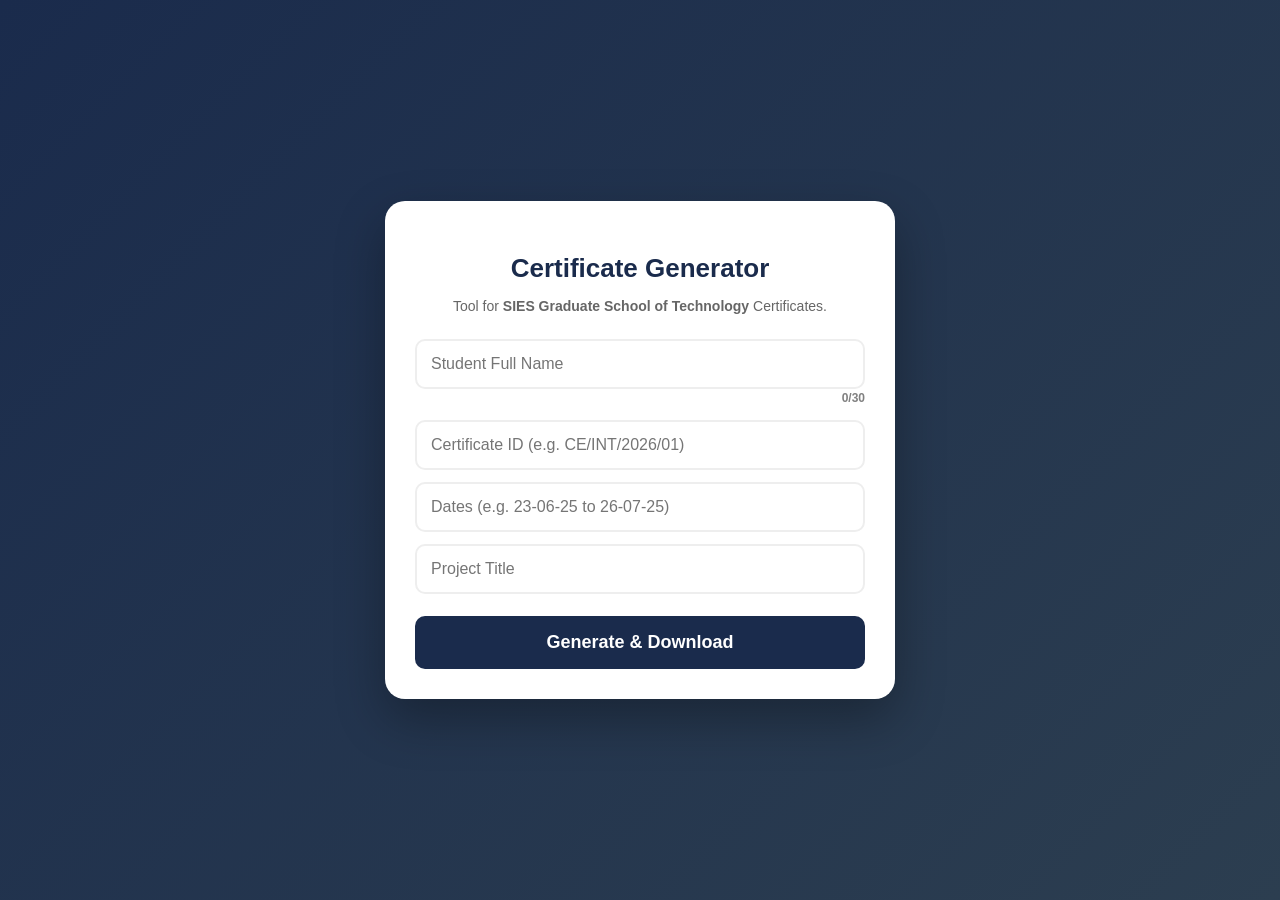
<file: index.html>
<!DOCTYPE html>
<html lang="en">
<head>
    <meta charset="UTF-8">
    <meta name="viewport" content="width=device-width, initial-scale=1.0">
    <title>Internship Certificate | SIES GST</title>
    <link rel="stylesheet" href="style.css">
</head>
<body>

    <div class="container">
        <h2>Certificate Generator</h2>
        <p>Tool for <b>SIES Graduate School of Technology</b> Certificates.</p>
        
        <div class="form-group">
            <input type="text" id="name" placeholder="Student Full Name" maxlength="30" required 
                   oninput="document.getElementById('count').innerText = this.value.length + '/30'">
            <span id="count" style="font-size: 12px; color: gray; display: block; text-align: right; margin-top: -10px; margin-bottom: 15px;">0/30</span>
            
            <input type="text" id="id" placeholder="Certificate ID (e.g. CE/INT/2026/01)" required>
            <input type="text" id="dates" placeholder="Dates (e.g. 23-06-25 to 26-07-25)" required>
            <input type="text" id="project" placeholder="Project Title" required>
            
            <button id="genBtn" onclick="generateCertificate()">Generate & Download</button>
        </div>

        <canvas id="certificateCanvas" style="display:none;"></canvas>
    </div>

    <script>
        async function generateCertificate() {
            const name = document.getElementById('name').value;
            const certId = document.getElementById('id').value;
            const dates = document.getElementById('dates').value;
            const project = document.getElementById('project').value;

            if(!name || !certId || !dates || !project) {
                alert("Please fill all fields");
                return;
            }

            const canvas = document.getElementById('certificateCanvas');
            const ctx = canvas.getContext('2d');
            const btn = document.getElementById('genBtn');
            
            btn.innerText = "Processing...";
            await document.fonts.load('10pt "Great Vibes"');

            const img = new Image();
            img.src = 'template.jpg'; 

            img.onload = function() {
                canvas.width = img.width;
                canvas.height = img.height;
                ctx.drawImage(img, 0, 0);

                // --- 1. CERTIFICATE ID (Top Right Line) ---
                ctx.font = '28px Arial';
                ctx.fillStyle = '#000';
                ctx.textAlign = 'center';
                // Positioned right on the top-right line
                ctx.fillText(certId, 1700, 150);

                // --- 2. STUDENT NAME (Cursive - Main Line) ---
                ctx.font = '100px "Great Vibes"'; 
                ctx.fillStyle = '#1a2b4c';
                ctx.textAlign = 'center';
                // Lowered significantly to sit on the main center line
                ctx.fillText(name, canvas.width / 2, 743); 

                // --- 3. INTERNSHIP DATES (Inside the paragraph) ---
                ctx.font = 'bold 28px Arial';
                ctx.fillStyle = '#333';
                // Positioned to fill the gap between "from" and "to"
                ctx.fillText(dates, 1400, 850);

                // --- 4. PROJECT TITLE (Bottom-most line) ---
                ctx.font = 'bold 30px "Courier New", Courier, monospace'; 
                ctx.fillStyle = '#000';
                // Positioned on the line following "project titled"
                ctx.fillText(`"${project.toUpperCase()}"`, canvas.width / 2, 1000);

                // Export
                const link = document.createElement('a');
                link.download = `${name}_Internship_Certificate.png`;
                link.href = canvas.toDataURL("image/png");
                link.click();
                
                btn.innerText = "Generate & Download";
            };
        }
    </script>
</body>
</html>
</file>
<file: style.css>
/* Import the cursive font for the Student Name */
@import url('https://fonts.googleapis.com/css2?family=Great+Vibes&display=swap');

body {
    font-family: 'Segoe UI', Tahoma, Geneva, Verdana, sans-serif;
    background: linear-gradient(135deg, #1a2b4c 0%, #2c3e50 100%); /* SIES Blue Gradient */
    display: flex;
    justify-content: center;
    align-items: center;
    min-height: 100vh;
    margin: 0;
    color: #333;
}

.container {
    background: #ffffff;
    padding: 30px;
    border-radius: 20px;
    box-shadow: 0 20px 50px rgba(0, 0, 0, 0.3);
    text-align: center;
    width: 90%;
    max-width: 450px; /* Perfect width for mobile and desktop */
}

h2 {
    color: #1a2b4c;
    margin-bottom: 5px;
    font-size: 26px;
}

p {
    color: #666;
    font-size: 14px;
    margin-bottom: 25px;
}

.form-group {
    display: flex;
    flex-direction: column;
}

/* Styling for all input boxes */
input {
    width: 100%;
    padding: 14px;
    margin-bottom: 12px;
    border: 2px solid #eee;
    border-radius: 10px;
    font-size: 16px;
    box-sizing: border-box;
    transition: all 0.3s ease;
}

input:focus {
    border-color: #1a2b4c;
    outline: none;
    box-shadow: 0 0 8px rgba(26, 43, 76, 0.2);
}

/* Character counter styling */
#count {
    font-weight: bold;
    transition: color 0.3s;
}

/* The primary action button */
button {
    background-color: #1a2b4c;
    color: white;
    border: none;
    padding: 16px;
    border-radius: 10px;
    cursor: pointer;
    width: 100%;
    font-size: 18px;
    font-weight: bold;
    margin-top: 10px;
    transition: transform 0.2s, background-color 0.3s;
}

button:hover {
    background-color: #d4af37; /* SIES Gold on hover */
    color: #1a2b4c;
    transform: translateY(-2px);
}

button:active {
    transform: translateY(0);
}

/* Hidden canvas - needed for processing only */
#certificateCanvas {
    display: none;
}
</file>
